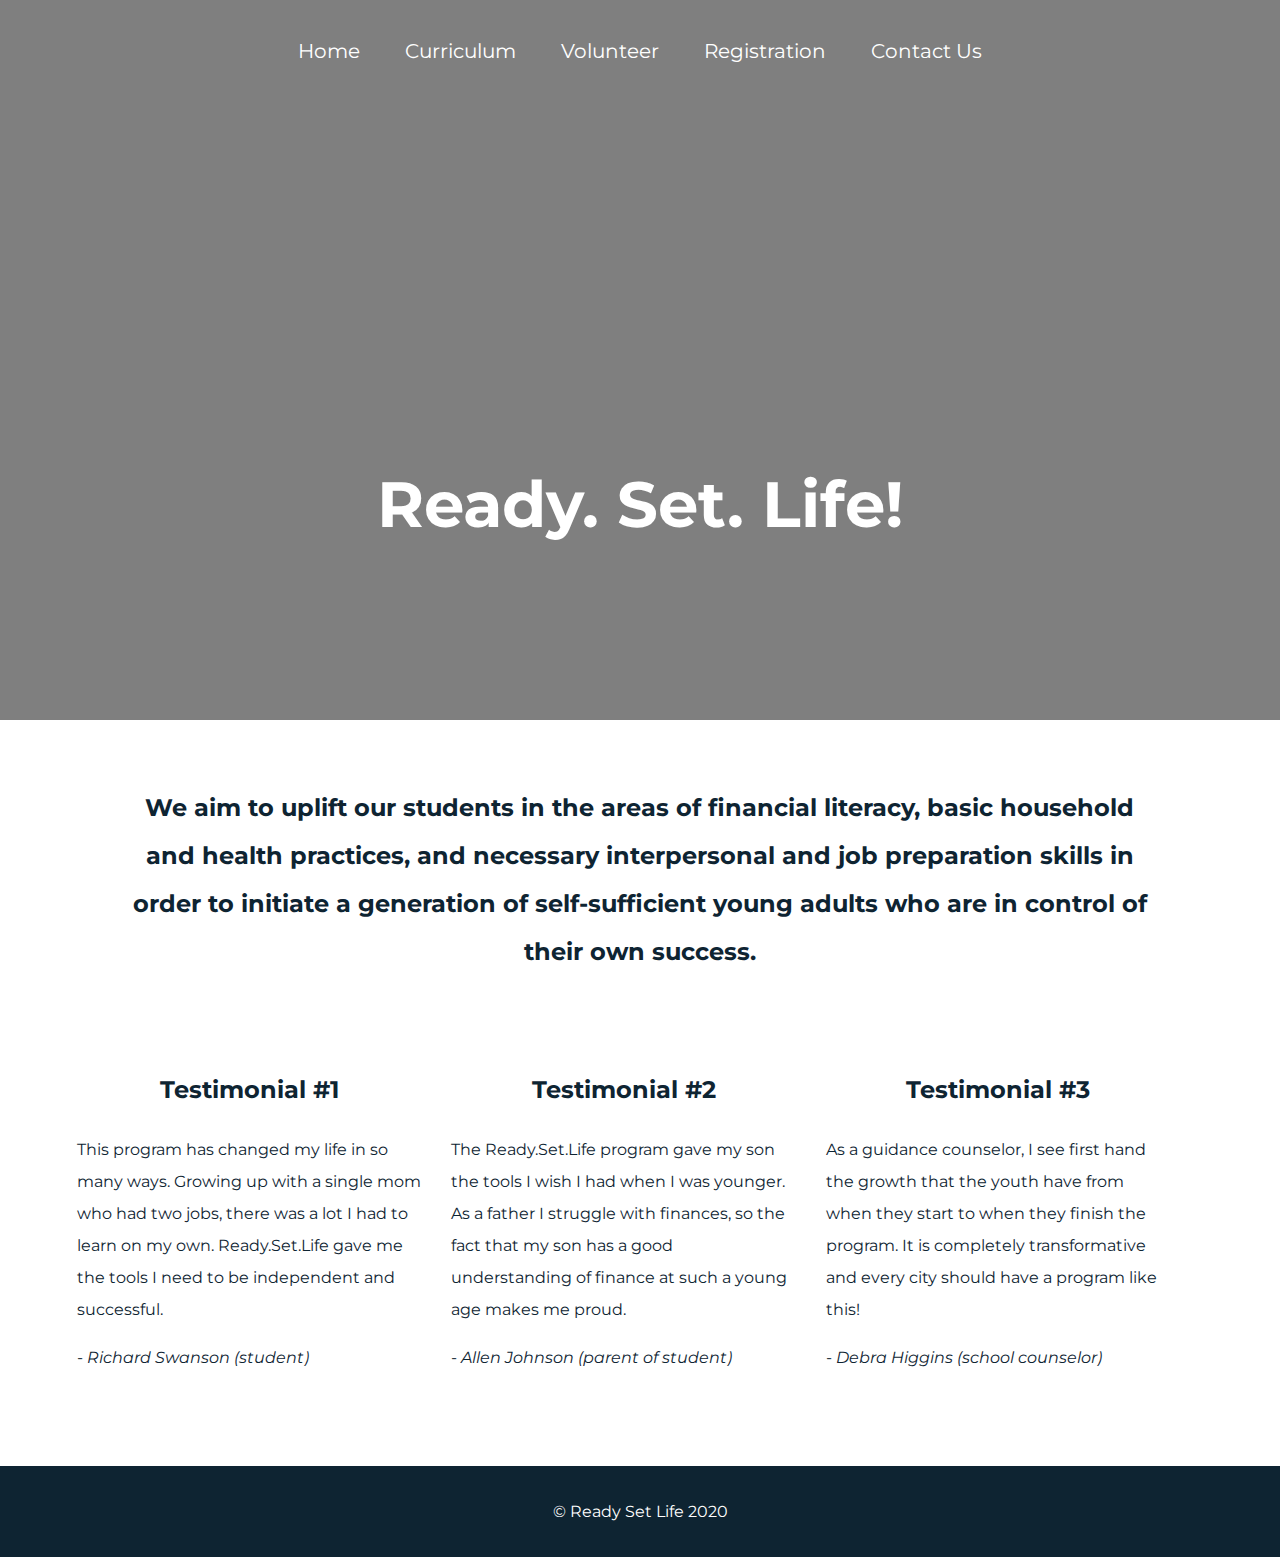
<file: index.html>
<!DOCTYPE html>
<html lang="en">
<head>
    <meta charset="UTF-8">
    <meta name="viewport" content="width=device-width, initial-scale=1.0">
    <title>Ready.Set.Life</title>
    <link rel="stylesheet" href="css/index.css">
    <link href="https://fonts.googleapis.com/css?family=Montserrat&display=swap" rel="stylesheet">
</head>
<body>
    <header class="hero-image">
        <nav class="navbar">
          <ul>
            <li><a href="index.html">Home</a></li>
            <li><a href="curriculum.html">Curriculum</a></li>
            <li><a href="volunteer.html">Volunteer</a></li>
            <li><a href="register.html">Registration</a></li>
            <li><a href="contact.html">Contact Us</a></li>
          </ul>
        </nav>
        <div class="hero-text">
          <h1>Ready. Set. Life!</h1>
        </div>
    </header>

    <main class="wrapper">
        <h2 class="mission-statement">We aim to uplift our students in the areas of financial literacy, basic household and health practices, and necessary interpersonal and job preparation skills in order to initiate a generation of self-sufficient young adults who are in control of their own success.</h2>

        <section class="testimonial">
        <h2 class="testimonial-heading">Testimonial #1</h2>
        <p>This program has changed my life in so many ways. Growing up with a single mom who had two jobs, there was a lot I had to learn on my own. Ready.Set.Life gave me the tools I need to be independent and successful.</p>
        <p>- <em>Richard Swanson (student)</em></p>
        </section>

        <section class="testimonial">
          <h2 class="testimonial-heading">Testimonial #2</h2>
          <p>The Ready.Set.Life program gave my son the tools I wish I had when I was younger. As a father I struggle with finances, so the fact that my son has a good understanding of finance at such a young age makes me proud. </p>
          <p>- <em>Allen Johnson (parent of student)</em></p>
        </section>

        <section class="testimonial">
          <h2 class="testimonial-heading">Testimonial #3</h2>
          <p>As a guidance counselor, I see first hand the growth that the youth have from when they start to when they finish the program. It is completely transformative and every city should have a program like this!</p>
          <p>- <em>Debra Higgins (school counselor)</em></p>
        </section>
    </main>

    <footer class="footer">
      <p>&copy; Ready Set Life 2020</p>
    </footer>

</body>
</html>
</file>
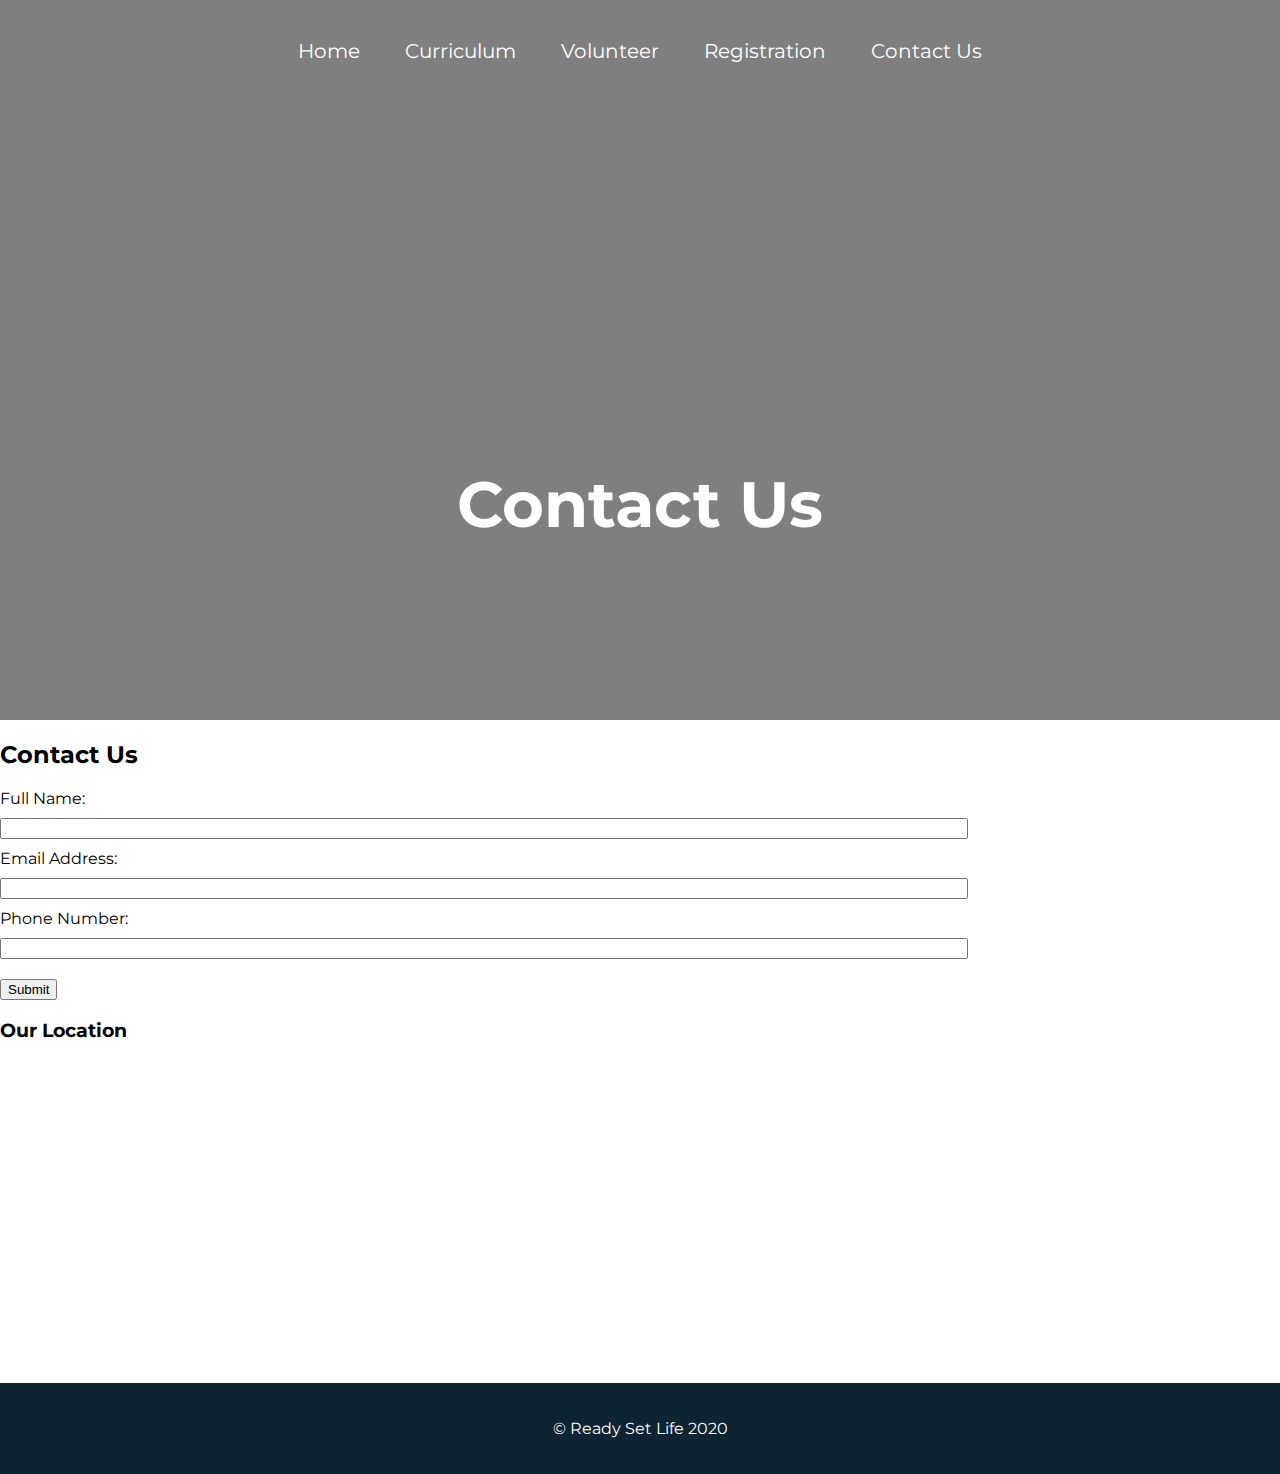
<file: contact.html>
<!DOCTYPE html>
<html lang="en">
<head>
    <meta charset="UTF-8">
    <meta name="viewport" content="width=device-width, initial-scale=1.0">
    <meta name="description" content="Programs for children">
    <meta name="keywords" content="Contact, best social justice programs for kids">
    <link rel="stylesheet" href="https://cdnjs.cloudflare.com/ajax/libs/font-awesome/4.7.0/css/font-awesome.min.css">
    <link rel="stylesheet" href="https://use.fontawesome.com/releases/v5.6.1/css/all.css">
    <link rel="stylesheet" href="css/style.css">
    <title>Contact Us</title>
    <link href="https://fonts.googleapis.com/css?family=Montserrat&display=swap" rel="stylesheet">

    <header class="hero-image">
        <nav class="navbar">
          <ul>
            <li><a href="index.html">Home</a></li>
            <li><a href="curriculum.html">Curriculum</a></li>
            <li><a href="volunteer.html">Volunteer</a></li>
            <li><a href="register.html">Registration</a></li>
            <li><a href="contact.html">Contact Us</a></li>
          </ul>
        </nav>
        <div class="hero-text">
          <h1>Contact Us</h1>
        </div>
    </header>

</head>


<body>
<h2>Contact Us</h2>

<section>

<form>
<label class="contact-label" for="fullname">Full Name:</label>
<input class="contact-input" type="text" class="input-box">



<label class="contact-label" for="email">Email Address:</label>
<input class="contact-input" type="text" class="input-box">

<label class="contact-label" for="phonenumber">Phone Number:</label>
<input class="contact-input" type="text" class="input-box">

<button id="btn" type="submit">Submit</button>
 </form>
</section>

<section>
    <h3>Our Location</h3>
    <div style="width: 30%"><iframe width="100%" height="300" src="https://maps.google.com/maps?width=100%&amp;height=300&amp;hl=en&amp;coord=35.0067463,-80.846052&amp;q=Red%20Ventures%20Dr+(Ready.%20Set.%20Life.)&amp;ie=UTF8&amp;t=&amp;z=14&amp;iwloc=B&amp;output=embed" frameborder="0" scrolling="no" marginheight="0" marginwidth="0"><a href="https://www.maps.ie/coordinates.html">find my coordinates</a></iframe></div><br />
</section>


  <footer class="footer">
    <p>&copy; Ready Set Life 2020</p>
  </footer>

</body>
</html>
</file>
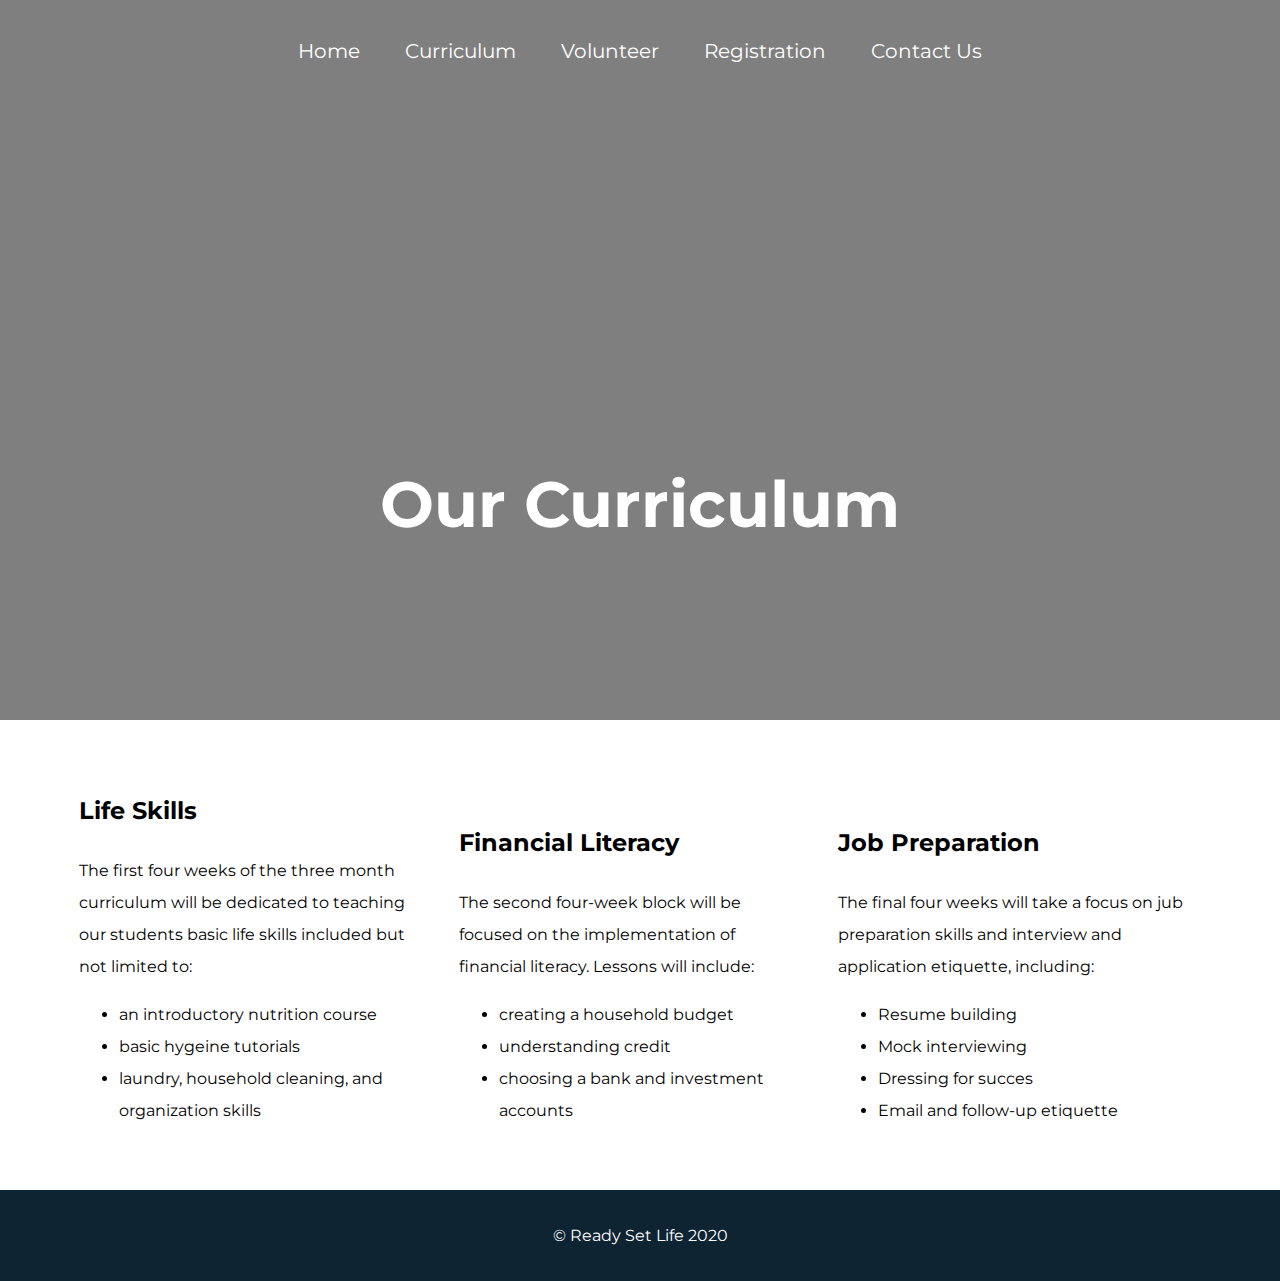
<file: curriculum.html>
<!DOCTYPE html>
<html lang="en">
<head>
  <meta charset="UTF-8">
  <meta name="viewport" content="width=device-width, initial-scale=1.0">
  <title>Curriculum</title>
  <link href="https://fonts.googleapis.com/css?family=Montserrat&display=swap" rel="stylesheet" type="text/css" href="stylesheet/curriculum.css.css">
  <link rel="stylesheet" href="css/curriculum.css">
</head>
<body>

  <header class="hero-image">
      <nav class="navbar">
        <ul>
          <li><a href="index.html">Home</a></li>
          <li><a href="curriculum.html">Curriculum</a></li>
          <li><a href="volunteer.html">Volunteer</a></li>
          <li><a href="register.html">Registration</a></li>
          <li><a href="contact.html">Contact Us</a></li>
        </ul>
      </nav>
      <div class="hero-text">
        <h1>Our Curriculum</h1>
      </div>
  </header>

<main class="wrapper">
<section class="content">
<h2>Life Skills</h2>
<p> The first four weeks of the three month curriculum will be dedicated to teaching our students basic life skills included but
  not limited to:
     </p>
    <ul>
      <li>an introductory nutrition course</li>
      <li>basic hygeine tutorials</li>
      <li>laundry, household cleaning, and organization skills</li>
    </ul>
</section>
<section class="content">
<h2>Financial Literacy</h2>
<p>
 The second four-week block will be focused on the implementation of financial literacy. Lessons will include:</p>
 <ul>
   <li>creating a household budget</li>
  <li> understanding credit</li>
  <li>choosing a bank and investment accounts</li>
</ul>
</section>
<section class="content">
<h2>Job Preparation</h2>
<p>
 The final four weeks will take a focus on jub preparation skills and interview and application etiquette, including:</p>
 <ul>
   <li>Resume building</li>
   <li>Mock interviewing</li>
   <li>Dressing for succes</li>
   <li>Email and follow-up etiquette</li>
 </ul>
</section>
</main>
<footer class="footer">
    <p>&copy; Ready Set Life 2020</p>
  </footer>


</body>
</html>
</file>
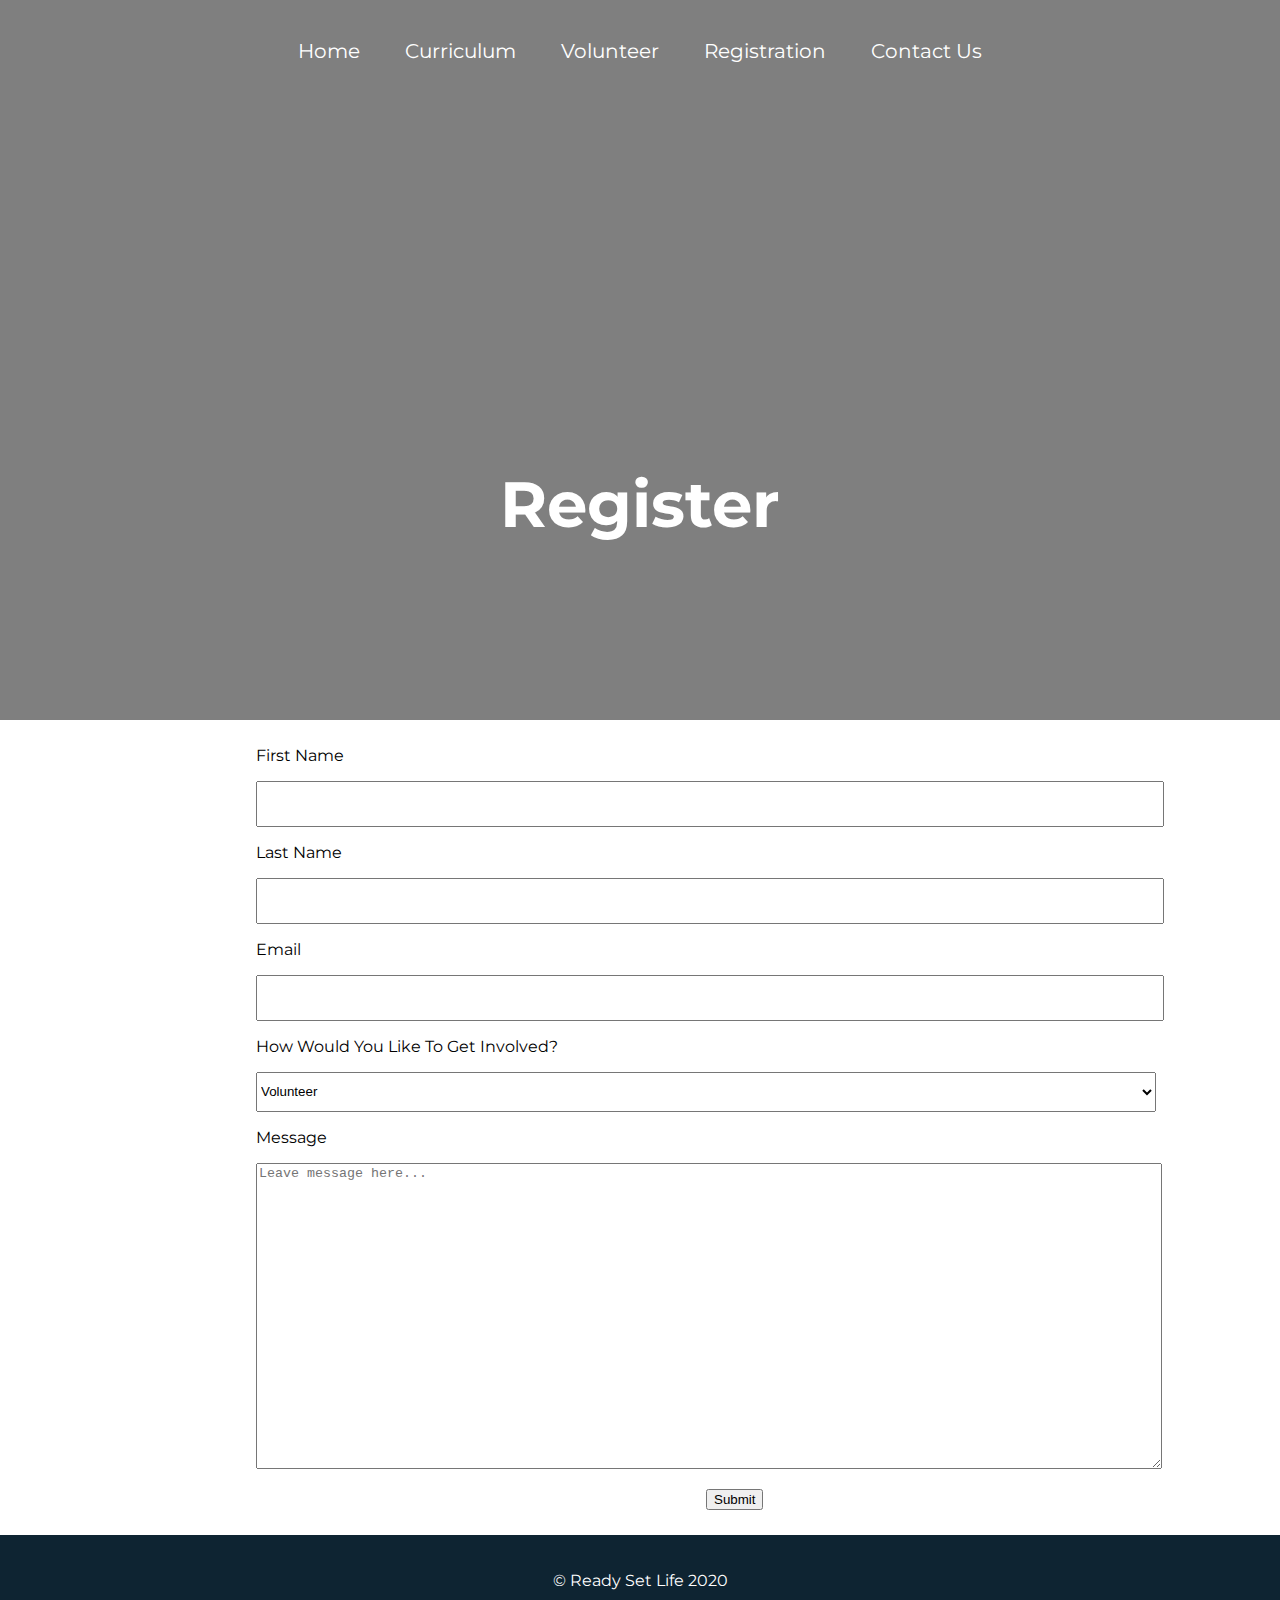
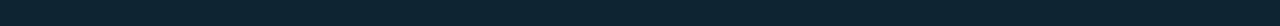
<file: register.html>
<!DOCTYPE html>
<html lang="en">

<head>
    <meta charset="UTF-8">
    <meta name="viewport" content="width=device-width, initial-scale=1.0">
    <link rel="stylesheet" type="text/css" href="css/register.css">
    <link href="https://fonts.googleapis.com/css?family=Montserrat&display=swap" rel="stylesheet">
    <title>Register</title>
</head>

<body>
  <header class="hero-image">
      <nav class="navbar">
        <ul>
          <li><a href="index.html">Home</a></li>
          <li><a href="curriculum.html">Curriculum</a></li>
          <li><a href="volunteer.html">Volunteer</a></li>
          <li><a href="register.html">Registration</a></li>
          <li><a href="contact.html">Contact Us</a></li>
        </ul>
      </nav>
      <div class="hero-text">
        <h1>Register</h1>
      </div>
  </header>
    <form class="register">
        <p class="reg-label"><label for="firstname">First Name</label></p>
        <p></p><input type="text" id="firstname" name="firstname"></p>

        <p class="reg-label"><label for="lastname">Last Name</label></p>
        <p><input type="text" id="lastname" name="lastname"></p>

        <p class="reg-label"><label for="email">Email</label></p>
        <p><input type="text" id="email" name="email"></p>

        <p class="reg-label"><label for="involved">How Would You Like To Get Involved?</label></p>
        <select id="involved" name="involved">
            <option value="Volunteer">Volunteer</option>
            <option value="Join The Program">Join The Program</option>
        </select>

        <p><label for="textarea">Message</label></p>
        <p><textarea id="textarea" placeholder="Leave message here..."></textarea></p>
        <button class="button" type="submit">Submit</button>
    </form>

    <footer class="footer">
        <p>&copy; Ready Set Life 2020</p>
      </footer>

</body>

</html>
</file>
<file: css/index.css>
html,
body {
  height: 100%;
}

body {
  font-family: "Montserrat", sans-serif;
  margin: 0;
}

.navbar {
  padding: 1.5%;
  font-size: 1.25rem;
}

.navbar ul {
  list-style-type: none;
  margin: 0;
  padding: 0;
  text-align: center;
}

.navbar li {
  display: inline-block;
  margin: 20px;
}

.navbar a {
  color: #fff;
  text-decoration: none;
}

.navbar a:hover {
  color: #EA4C4C;
}

.testimonial {
  width: 30%;
  padding: 10px;
  line-height: 2;
  display: inline-block;
  margin: 2.5px;
}

.test-div h2 {
  text-align: center;
}

.wrapper {
  margin: 5% auto;
  width: 90%;
  color: #0e2432;
}

/* The hero image */
.hero-image {
  /* Use "linear-gradient" to add a darken background effect to the image (photographer.jpg). This will make the text easier to read */
  background-image: linear-gradient(rgba(0, 0, 0, 0.5), rgba(0, 0, 0, 0.5)),
    url("https://www.hccs.edu/media/houston-community-college/district/images/02272019_DualCreditBanner.jpg");

  /* Set a specific height */
  height: 80%;

  /* Position and center the image to scale nicely on all screens */
  background-position: center;
  background-repeat: no-repeat;
  background-size: cover;
  position: relative;
}

/* Place text in the middle of the image */
.hero-text {
  text-align: center;
  position: absolute;
  top: 70%;
  left: 50%;
  transform: translate(-50%, -50%);
  color: white;
  font-size: 2rem;
}

.mission-statement {
  width: 90%;
  margin: 5% auto;
  text-align: center;
  line-height: 2;
}

.testimonial-heading {
  text-align: center;
}

.footer {
  background-color: #0e2432;
  color: #fff;
  text-align: center;
  padding: 20px;
}
</file>
<file: css/style.css>
html,
body {
  height: 100%;
}


  #main-footer {
    background-color: #0e2432;
    color: #fff;
    text-align: center;
    padding: 20px;
  }

  .contact-label{
      display: block;
      margin-top: 10px;
  }

  .contact-input{
      width: 75%;
      height: 45%;
      margin-top: 10px;
  }


#btn{
    display: block;
    margin-top: 20px;
}

/* The hero image */
.hero-image {
    /* Use "linear-gradient" to add a darken background effect to the image (photographer.jpg). This will make the text easier to read */
    background-image: linear-gradient(rgba(0, 0, 0, 0.5), rgba(0, 0, 0, 0.5)),
      url("https://wp-media.petersons.com/blog/wp-content/uploads/2019/07/11154102/iStock-1145183123.jpg");
    /* Set a specific height */
    height: 80%;
    /* Position and center the image to scale nicely on all screens */
    background-position: center;
    background-repeat: no-repeat;
    background-size: cover;
    position: relative;
  }
  /* Place text in the middle of the image */
  .hero-text {
    text-align: center;
    position: absolute;
    top: 70%;
    left: 50%;
    transform: translate(-50%, -50%);
    color: white;
    font-size: 2rem;
  }

  html,
body {
  height: 100%;
}
body {
  font-family: "Montserrat", sans-serif;
  margin: 0;
}
.navbar {
  padding: 1.5%;
  font-size: 1.25rem;
}
.navbar ul {
  list-style-type: none;
  margin: 0;
  padding: 0;
  text-align: center;
}
.navbar li {
  display: inline-block;
  margin: 20px;
}
.navbar a {
  color: #fff;
  text-decoration: none;
}
.navbar a:hover {
  color: #EA4C4C;
}
.footer {
  background-color: #0e2432;
  color: #fff;
  text-align: center;
  padding: 20px;
}
</file>
<file: css/curriculum.css>
html, body {
    height: 100%;
  }

  body {
    font-family: 'Montserrat', sans-serif;
    margin: 0;
  }

  .navbar {
   color: #fff;
   padding: 1.5%;
   font-size: 1.25rem;
  }

  .navbar ul {
    list-style-type: none;
    margin: 0;
    padding: 0;
    text-align: center;
  }

  .navbar li {
    display: inline-block;
    margin: 20px;
  }
  .navbar a {
    color: #fff;
    text-decoration: none;
  }

  .navbar a:hover {
    color: #EA4C4C;
  }

  .content {
    width: 30%;
    background-color: #fff;
    padding: 10px;
    line-height: 2;
    display: inline-block;
    margin: 5px;

  }

  .test-div h2 {
    text-align: center;
  }

  .wrapper{
    margin: 2.5% auto;
    width: 90%;
  }


  /* The hero image */
  .hero-image {
    /* Use "linear-gradient" to add a darken background effect to the image (photographer.jpg). This will make the text easier to read */
    background-image: linear-gradient(rgba(0, 0, 0, 0.5), rgba(0, 0, 0, 0.5)), url("https://apluscolorado.org/wp-content/uploads/2018/02/High-School-Students-1600x1067.jpg");

    /* Set a specific height */
    height: 80%;

    /* Position and center the image to scale nicely on all screens */
    background-position: center;
    background-repeat: no-repeat;
    background-size: cover;
    position: relative;
  }

  /* Place text in the middle of the image */
  .hero-text {
    text-align: center;
    position: absolute;
    top: 70%;
    left: 50%;
    transform: translate(-50%, -50%);
    color: white;
    font-size: 2rem;
  }

  .footer {
      background-color: #0e2432;
      color: #fff;
      text-align: center;
      padding: 20px;
    }
  }
</file>
<file: css/register.css>
html, body {
    height: 100%;
  }

  body {
    font-family: 'Montserrat', sans-serif;
    margin: 0;
  }

.navbar {
    color: #fff;
    padding: 1.5%;
    font-size: 1.25rem;
   }

   .navbar a {
    color: #fff;
    text-decoration: none;
  }

  .navbar a:hover {
    color: #EA4C4C;
  }

   .navbar ul {
     list-style-type: none;
     margin: 0;
     padding: 0;
     text-align: center;
   }

   .navbar li {
     display: inline-block;
     margin: 20px;
   }

   .hero-image {
    background-image: linear-gradient(rgba(0, 0, 0, 0.5), rgba(0, 0, 0, 0.5)), url("https://education.cu-portland.edu/wp-content/uploads/sites/33/2015/05/How-Students-Can-Make-the-Most-of-High-School-Through-Work-and-Play.jpg");
    height: 80%;
    background-position: center;
    background-repeat: no-repeat;
    background-size: cover;
    position: relative;
}

.hero-text {
    text-align: center;
    position: absolute;
    top: 70%;
    left: 50%;
    transform: translate(-50%, -50%);
    color: white;
    font-size: 2rem;
  }

  .register {
      width: 60%;
      margin: 2% auto;
      display: block;
  }


  input{
    width:900px;
    height:40px;
    margin: auto;
  }

  #involved {
    width:900px;
    height:40px;
  }

  textarea {
    width:900px;
    height:300px;
  }

  h2 {
      margin: 50px;
      font-size: 70px;
      color:  #0e2432;
  }

  .button {
      margin-left: 450px;
  }

  .footer {
    background-color: #0e2432;
    color: #fff;
    text-align: center;
    padding: 20px;
  }
</file>
